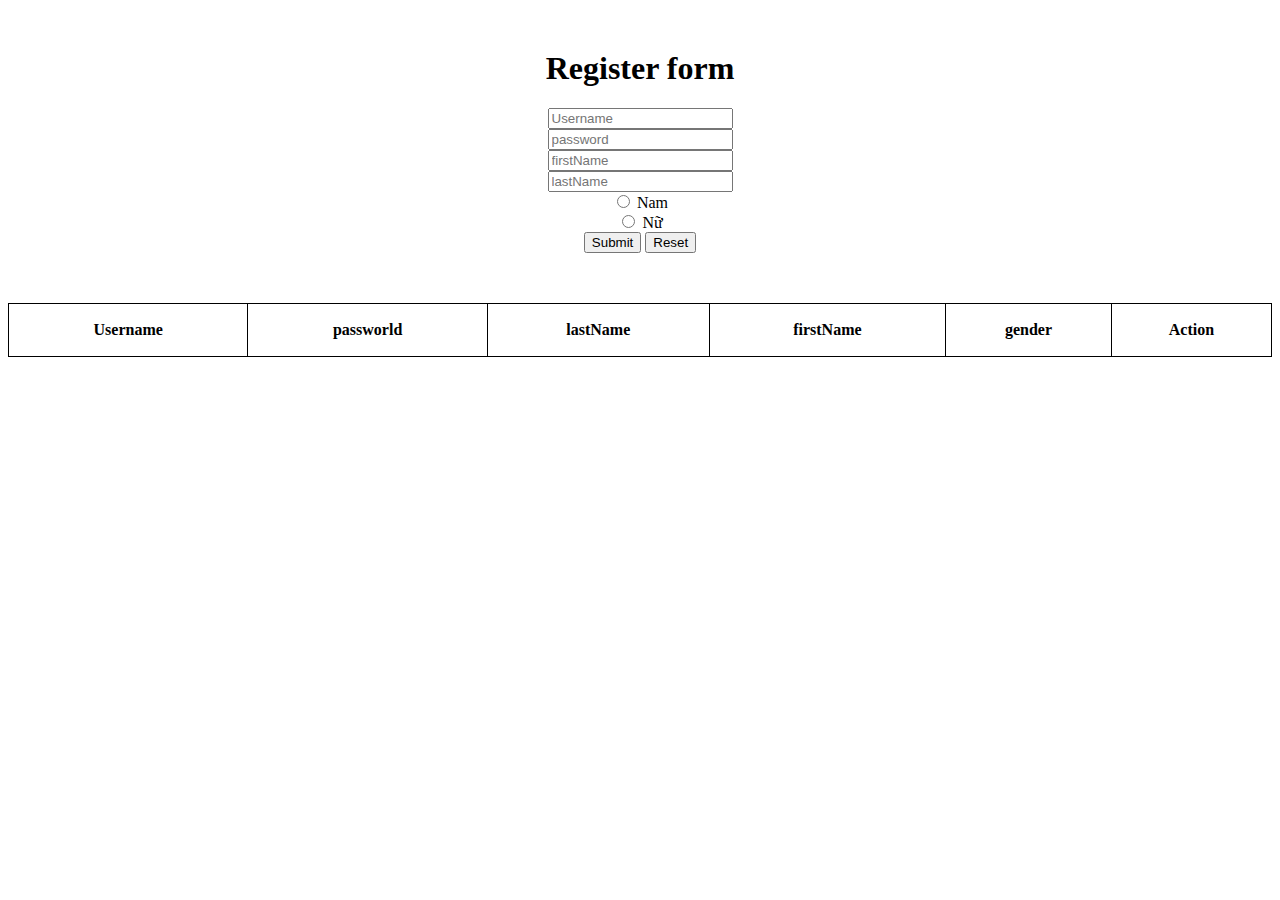
<file: html/index.html>
<!DOCTYPE html>
<html lang="en">
<head>
  <meta charset="UTF-8">
  <meta http-equiv="X-UA-Compatible" content="IE=edge">
  <meta name="viewport" content="width=device-width, initial-scale=1.0">
  <title>Document</title>

  <link rel="stylesheet" href="../css/index.css">
</head>
<body>
  <div class="main">
    <h1>Register form</h1>
    <form class="js-form-register">
      <input id="username" type="text" placeholder="Username"/>
      <span class="error js-err-user-name"></span>
      <br>
      <input id="password" type="text" placeholder="password"/>
      <br>
      <input id="firstName" type="text" placeholder="firstName"/>
      <br>
      <input id="lastName" type="text" placeholder="lastName"/>
      <br>
      <input type="radio" id="male" name="gender" value="male">
      <label for="male">Nam</label><br>
      <input type="radio" id="female" name="gender" value="female">
      <label for="female">Nữ</label><br>
      <button type="submit">Submit</button>
      <button class="js-btn-reset">Reset</button>
    </form>



    <table class="table">
      <thead>
          <th>Username</th>
          <th>passworld</th>
          <th>lastName</th>
          <th>firstName</th>
          <th>gender</th>
          <th>Action</th>
      </thead>
      <tbody class="js-content-table">
        </tr>
      </tbody>
    </table>
  </div>


  
  <script src="../js/index.js"></script>
</body>
</html>
</file>
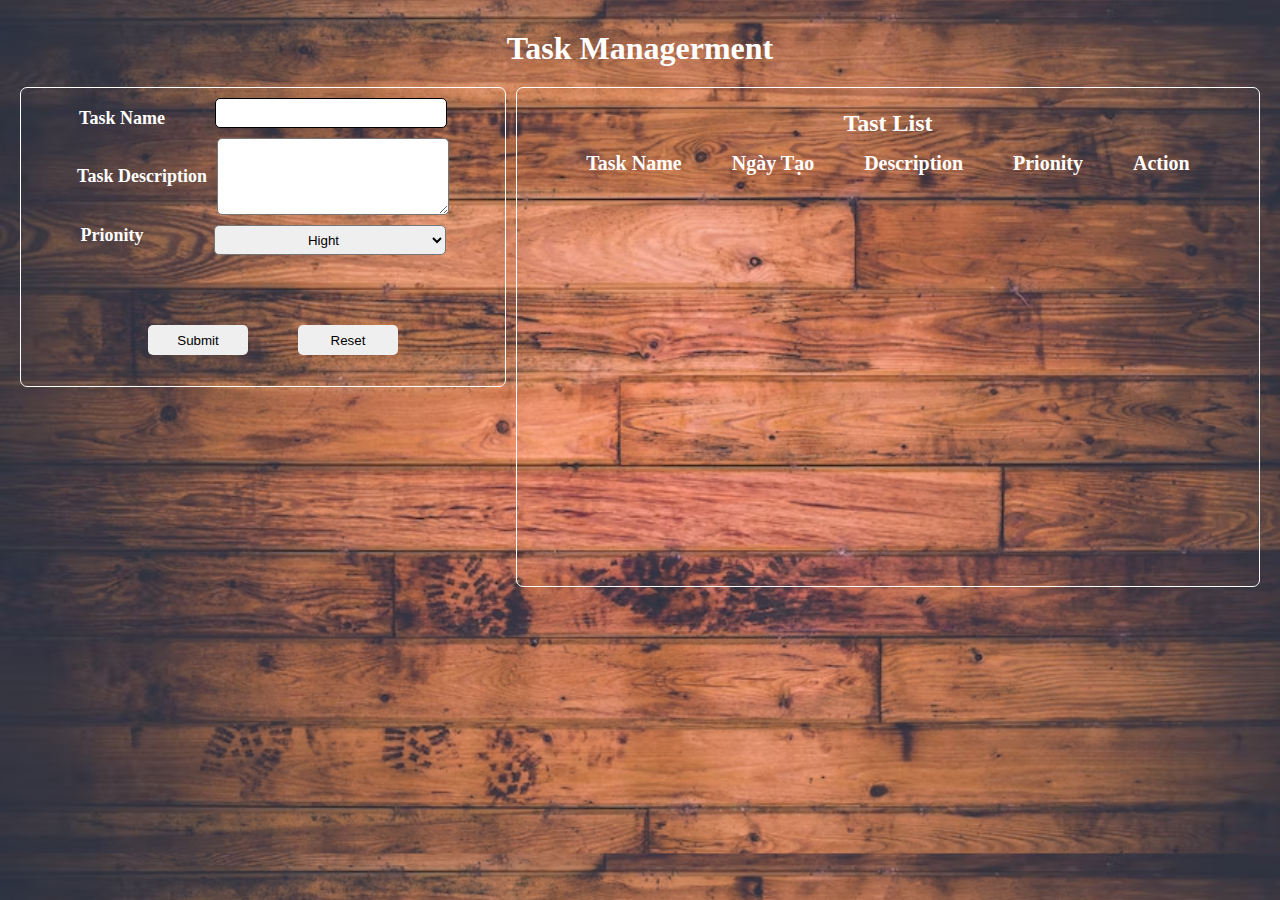
<file: html/demoLog.html>
<!DOCTYPE html>
<html lang="en">
<head>
    <meta charset="UTF-8">
    <meta http-equiv="X-UA-Compatible" content="IE=edge">
    <meta name="viewport" content="width=device-width, initial-scale=1.0">
    <title>DemoLog</title>
    <link rel="stylesheet" href="../css/demoLog.css">
</head>
<body>
        <div class="header-taskmanager">
                <div class="tab1-header">
                    <h1>Task Managerment</h1>
                </div>
        </div>


    <div class="taskmanager">
        <div class="tab1-taskmanager">
                <form action="#" class="form-class">
                    <div class="taskname">
                            <span>Task Name</span>
                            <input type="text" class="js-iput1">
                    </div>
                    <div class="task-description">
                            <span class="tasktitle">Task Description</span>
                            <textarea name="story" id="texaria-id" cols="40" rows="5"></textarea>
                    </div>
                    <div class="prionity">
                            <span>Prionity</span>
                            <select id="prionity-select">
                                <option value="hight">Hight</option>
                                <option value="medium">Medium</option>
                                <option value="low">Low</option>
                            </select>
                    </div>
                    <div class="submit-and-reset">
                            <button class="submit1" type="submit">Submit</button>
                            <button class="submit2" type="reset">Reset</button>
                    </div>
                </form>
        </div>

        <div class="tab2-Task-list">
                <div class="task-list-header">
                    <h2>Tast List</h2>
                </div>
                <table class="task-list-all-one">
                        <thead>
                                <tr>
                                        <th>Task Name</th>
                                        <th>Ngày Tạo</th>
                                        <th>Description</th>
                                        <th>Prionity</th>
                                        <th>Action</th>
                                </tr>
                        </thead>
                </table>
                <table class="js-handle"></table>
        </div>
    </div>

    <script src="../js/demoLog.js"></script>
</body>
</html>
</file>
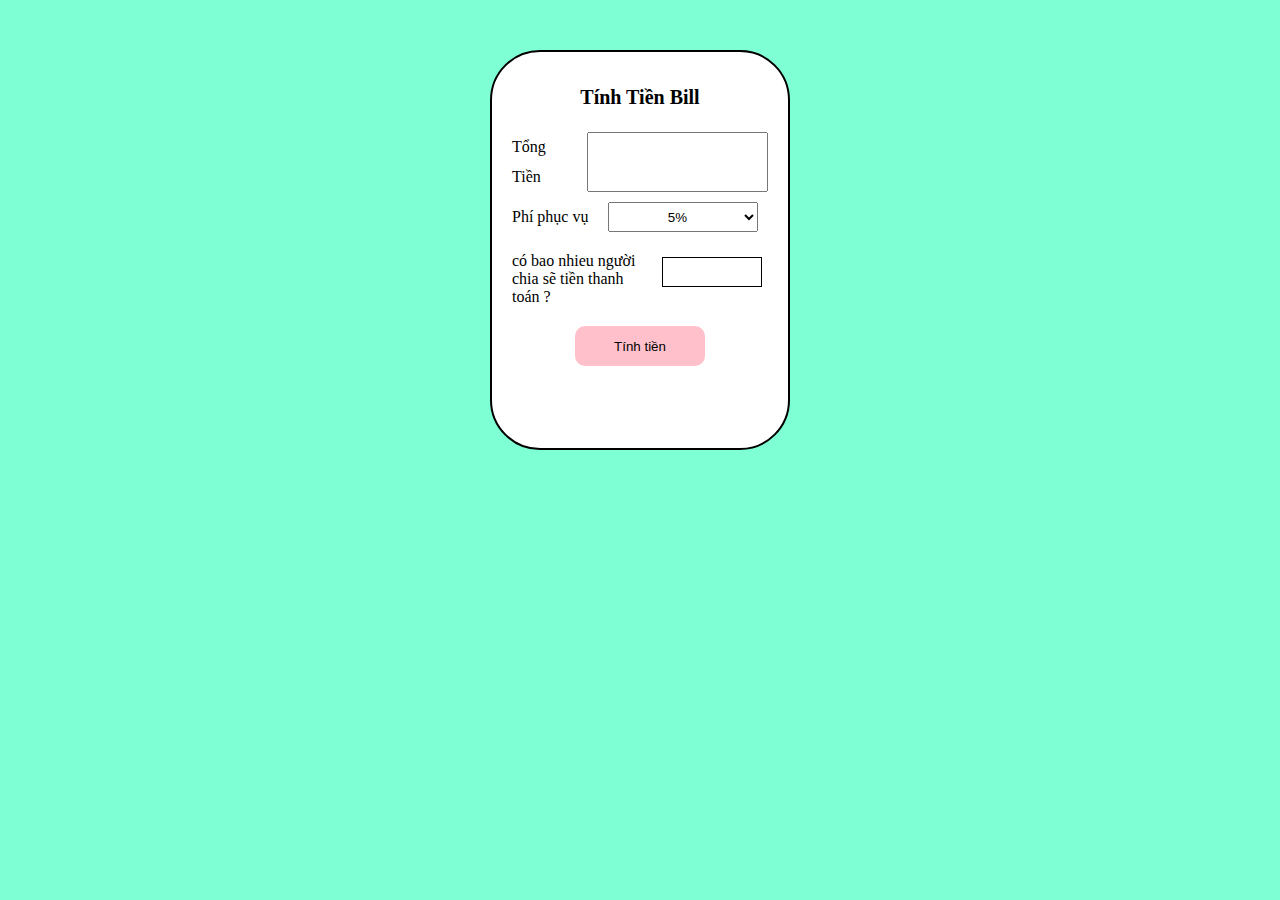
<file: html/exercise.html>
<!DOCTYPE html>
<html lang="en">
<head>
    <meta charset="UTF-8">
    <meta http-equiv="X-UA-Compatible" content="IE=edge">
    <meta name="viewport" content="width=device-width, initial-scale=1.0">
    <title>DropDown</title>
    <link rel="stylesheet" href="../css/exercise.css">
</head>
<body>
    <div class="exercise-dropdown">

    
    <div class="dropdown">
        <h1 class="header">Tính Tiền Bill</h1>
        <div class="tt-js-milion">
            <span class="tongtien">Tổng Tiền</span>
            <input type="text" class="js-input">
        </div>

        <div class="pdv-js-milion">
            <span>Phí phục vụ</span>
            <select class="js-select">
                <option class="js-five" value="5">5%</option>
                <option class="js-ten" value="10">10%</option>
                <option class="js-oneten-five" value="15">15%</option>
                <option class="js-twent" value="20">20%</option>
                <option class="js-tree-teen" value="30">30%</option>
                <option class="js-five-teen" value="50">50%</option>
                
            </select>
        </div>

        <div class="People-dropdown">
            <span class="title-people">có bao nhieu người<br> chia sẽ tiền thanh<br> toán ?</span>
            <input type="text" class="input-dropdown-people">
        </div>

        <div class="btn">
            <button class="tt-js-dropdown">Tính tiền</button>
        </div>

        <div class="end-js-dropdown">   
            <h5 class="title-js-end"></h5>
        </div>
    </div>
</div>

    <script src="../js/exercise.js"></script>
</body>
</html>
</file>
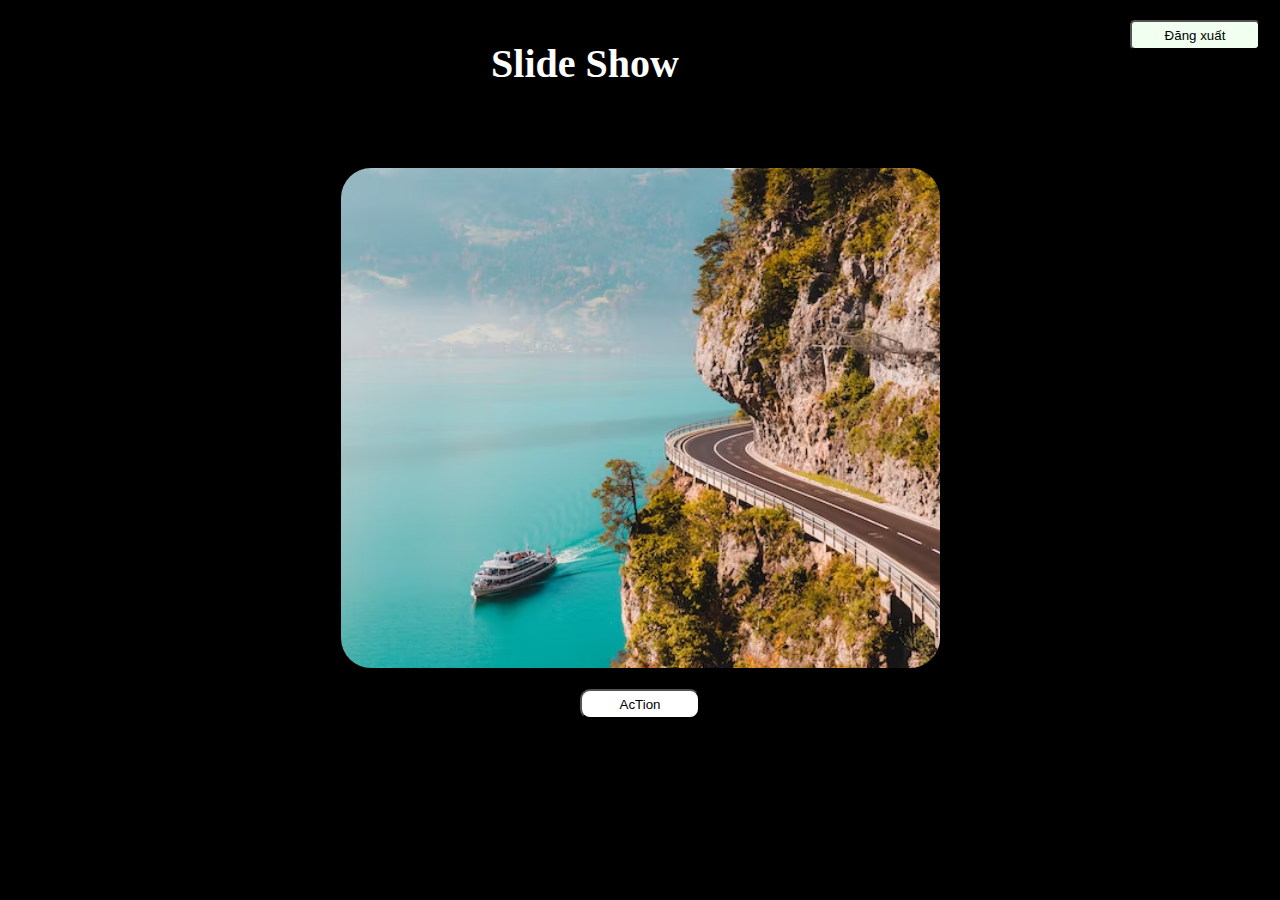
<file: html/exercise1.html>
<!DOCTYPE html>
<html lang="en">
<head>
    <meta charset="UTF-8">
    <meta http-equiv="X-UA-Compatible" content="IE=edge">
    <meta name="viewport" content="width=device-width, initial-scale=1.0">
    <title>Document</title>
    <link rel="stylesheet" href="../css/exercise1.css">
</head>
<body>
    <div class="btn-out-reload-mont_exercise">
        <button type="button" class="btn-reload">Đăng xuất</button>
    </div>
    <h1>Slide Show</h1>
    <div class="slide___show">
        <div class="img-slide">
            <img src="../imgs/img/photo_secnery_img2.avif" alt="#"class="img">
        </div>
        <div class="js-btn">
            <button class="btn" type="submit">AcTion</button>
        </div>
    </div>

    <script src="../js/exercise1.js"></script>
</body>
</html>
</file>
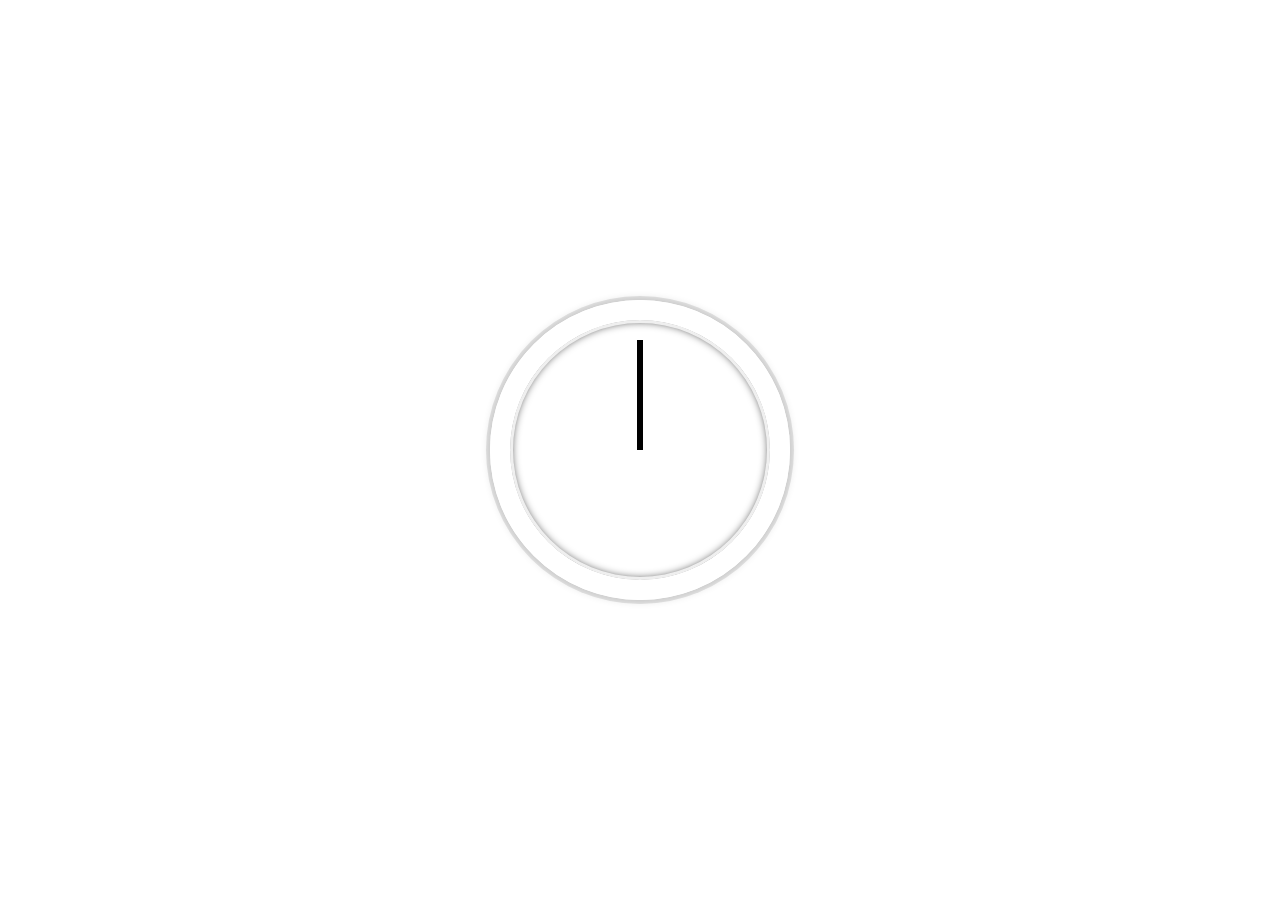
<file: html/indextwo.html>
<!DOCTYPE html>
<html lang="en">
<head>
    <meta charset="UTF-8">
    <meta http-equiv="X-UA-Compatible" content="IE=edge">
    <meta name="viewport" content="width=device-width, initial-scale=1.0">
    <title>Document</title>
    <link rel="stylesheet" href="../css/styletwo.css">
</head>
<body>
    <div class="clock">
        <div class="clock-face">
            <div class="hand hour-hand"></div>
            <div class="hand mins-hand"></div>
            <div class="hand second-hand"></div>
        </div>
    </div>
    <script src="../js/maintwo.js">
    </script>
</body>
</html>
</file>
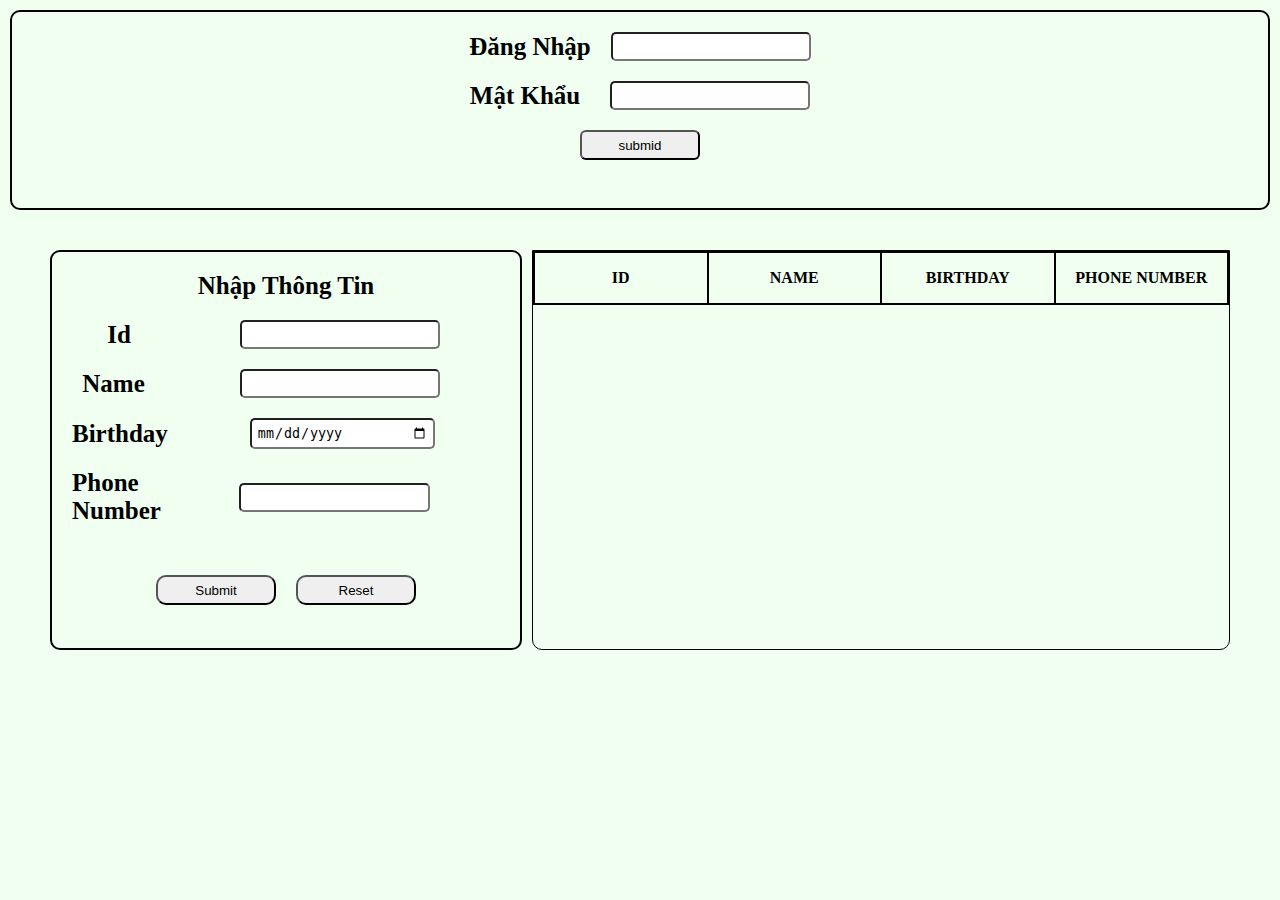
<file: html/montExercise.html>
<!DOCTYPE html>
<html lang="en">
<head>
    <meta charset="UTF-8">
    <meta http-equiv="X-UA-Compatible" content="IE=edge">
    <meta name="viewport" content="width=device-width, initial-scale=1.0">
    <title>MontExercise</title>
    <link rel="stylesheet" href="../css/montexercise.css">
</head>
<body>
    <div class="title-login-checkout">
            <div class="login">
                <span>Đăng Nhập</span>
                <input type="email" class="js-email-input">
            </div>
            <div class="password">
                <span>Mật Khẩu</span>
                <input type="password" class="password-email">
            </div>
            <div class="checkout">
                <button type="button" class="login-btn-js">submid</button>
            </div>
    </div>
    <div class="montexercise">
        <form action="#" class="tab__form__left">
            <h1>Nhập Thông Tin</h1>
            <div class="task-id">
                <span>Id</span>
                <input type="text" class="js-input-id">
                <span class="js__error"></span>
            </div>

            <div class="task-name">
                <span>Name</span>
                <input type="text" class="js-input-name">
                <span class="js-name__error"></span>
            </div>

            <div class="task-birthday">
                <span >Birthday</span>
                <input type="date" class="js-input-birtday">
            </div>

            <div class="task-phone">
                <span class="birtday_phone">Phone Number</span>
                <input type="number" class="js-input-phone">
            </div>
            <div class="task-btn">
                <button class="js-btn" type="submit">Submit</button>
                <button class="js-reset" type="reset">Reset</button>
            </div>
        </form>
        
        <div class="right-task">
            <table class="table_right_task">
                <thead>
                    <tr class="header-task2">
                        <th class="class-task2">ID</th>
                        <th class="class-name-task2">NAME</th>
                        <th class="class-birthday-task2">BIRTHDAY</th>
                        <th class="class-phone-task2">PHONE NUMBER</th>
                    </tr>
                </thead>
                <tbody class="js-handle-task2">
                    <tr>
                        <td></td>
                        <td></td>
                        <td></td>
                        <td></td>
                    </tr>
                </tbody>
            </table>
        </div>
    </div>
    <script src="../js/montexercise.js"></script>
</body>
</html>
</file>
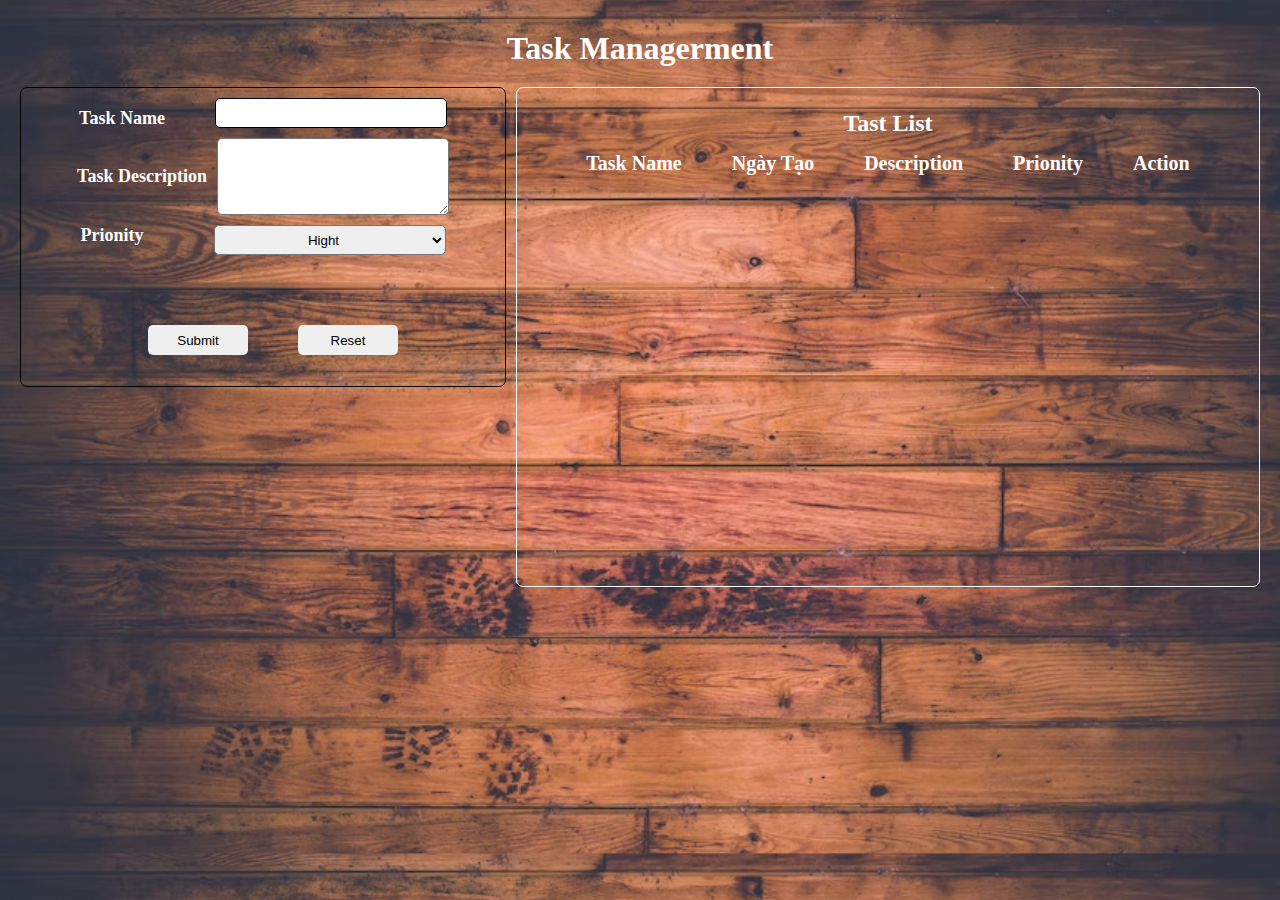
<file: html/taskManager.html>
<!DOCTYPE html>
<html lang="en">
<head>
    <meta charset="UTF-8">
    <meta http-equiv="X-UA-Compatible" content="IE=edge">
    <meta name="viewport" content="width=device-width, initial-scale=1.0">
    <title>TaskManager</title>
    <link rel="stylesheet" href="../css/taskManager.css">
</head>
<body>
        <div class="header-taskmanager">
                <div class="tab1-header">
                    <h1>Task Managerment</h1>
                </div>
        </div>


    <div class="taskmanager">
        <div class="tab1-taskmanager">
                <form action="#" class="form-class">
                    <div class="taskname">
                            <span>Task Name</span>
                            <input type="text" class="js-iput1">
                    </div>
                    <div class="task-description">
                            <span class="tasktitle">Task Description</span>
                            <textarea name="story" id="texaria-id" cols="40" rows="5"></textarea>
                    </div>
                    <div class="prionity">
                            <span>Prionity</span>
                            <select id="prionity-select">
                                <option value="hight">Hight</option>
                                <option value="medium">Medium</option>
                                <option value="low">Low</option>
                            </select>
                    </div>
                    <div class="submit-and-reset">
                            <button class="submit1" type="submit">Submit</button>
                            <button class="submit2" type="reset">Reset</button>
                    </div>
                </form>
        </div>

        <div class="tab2-Task-list">
                <div class="task-list-header">
                    <h2>Tast List</h2>
                </div>
                <table class="task-list-all-one">
                        <thead>
                                <tr>
                                        <th>Task Name</th>
                                        <th>Ngày Tạo</th>
                                        <th>Description</th>
                                        <th>Prionity</th>
                                        <th>Action</th>
                                </tr>
                        </thead>
                </table>
                <table class="js-handle"></table>
        </div>
    </div>

    <script src="../js/taskManager.js"></script>
</body>
</html>
</file>
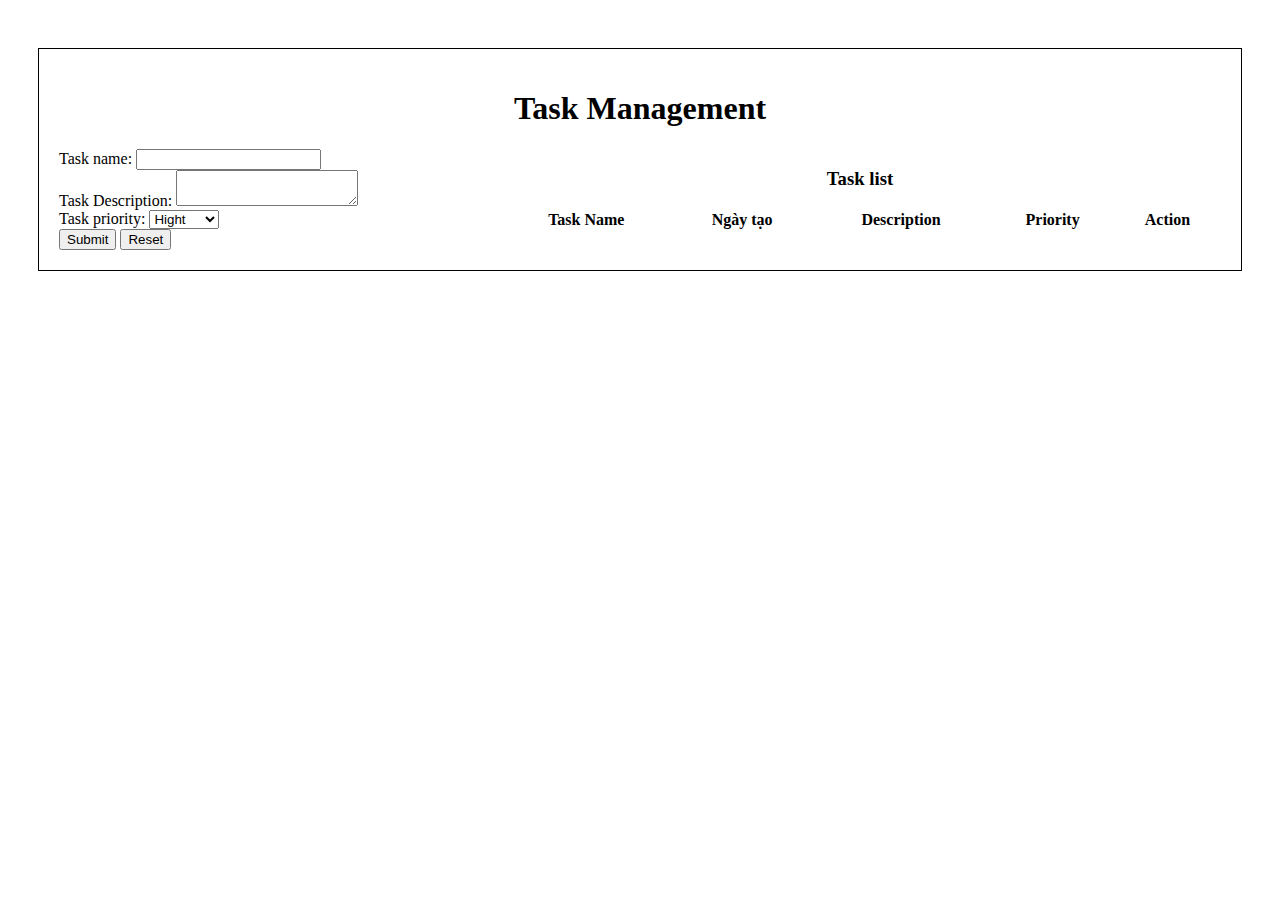
<file: html/thầy.html>
<!DOCTYPE html>
<html lang="en">
<head>
  <meta charset="UTF-8">
  <meta http-equiv="X-UA-Compatible" content="IE=edge">
  <meta name="viewport" content="width=device-width, initial-scale=1.0">
  <title>Document</title>

  <link rel="stylesheet" href="../css/thầy.css">
</head>

<body>
  <div class="content-task-management">
    <div class="wrapper-task-mn">
      <h1 class="content-task-management__title">Task Management</h1>
      <div class="wrapper-task-mn__flex">
        <form class="left-form js-left-form">
          <div>
            <label for="">Task name:</label>
            <input type="text" id="task-name" />
          </div>
          <div>
            <label for="">Task Description:</label>
            <textarea type="text" id="task-des"></textarea>
          </div>
          <div>
            <label for="">Task priority:</label>
            <select name="task-priority" id="task-priority">
              <option value="hight">Hight</option>
              <option value="medium">Medium</option>
              <option value="low">Low</option>
            </select>
          </div>

          <button class="js-submit-form" type="submit">Submit</button>
          <button class="js-btn-reset" type="reset">Reset</button>
        </form>
    
        <div class="right-form">
          <h3 class="content-task-management__title">Task list</h3>
    
          <table class="right-form__table">
            <thead>
              <tr>
                <th>Task Name</th>
                <th>Ngày tạo</th>
                <th>Description</th>
                <th>Priority</th>
                <th>Action</th>
              </tr>
            </thead>
            <tbody class="js-body-tasklist">
  
            </tbody>
          </table>
        </div>  
      </div>
    </div>
  </div>

  <script src="../js/thầy.js"></script>
</body>
</html>
</file>
<file: css/index.css>
.main {
  margin-top: 50px;
  text-align: center;
  /* background-color: lightskyblue; */
}

.error {
  color: red;
}

.table {
  margin-top: 50px;
  width: 100%;
  border-collapse: collapse;
  border: 1px solid black;
  line-height: 50px;
}

.table,thead,th{
  border: 1px solid black;
}
td {
  
  border: 1px solid black;
}
.gender-male {
  background-color: chartreuse;
}

.gender-female {
  background-color: pink;
}

.gender-unknown {
  background-color: purple;
}
</file>
<file: css/demoLog.css>
* {
    margin: 0;
    padding: 0;
    list-style: none;
    text-decoration: none;
    box-sizing: border-box;
}
body {
    /* background: url(../imgs/img/photo_img1\ secenery.avif); */
    background: url(../imgs/img/photo-senery_img5.avif);
    background-size:cover;
    object-fit: cover;
}
h1 {
    color: white;
}
.header-taskmanager {
    display: flex;
    justify-content: center;
    align-items: center;
    margin-top: 30px;
    color: black;
}
.taskmanager {
    display: flex;
    width: 100%;
    padding: 20px;
    gap: 10px;
}
.tab1-taskmanager {
    width: 40%;
    height: 300px;
    display: flex;
    border: 1px solid white;
    border-radius: 7px;
    padding: 10px;
    flex: 1;
}
.form-class {
    text-align: center;
    width: 100%;
    color: white;
    font-weight: bold;
}
.taskname {
    display: flex;
    justify-content: center;
    align-items: center;
}
.js-iput1 {
    width: 50%;
    margin-bottom: 10px;
    margin-left: 50px;
    border-radius: 5px;
    height: 30px;
    border: 1px solid black;
}
span {
    font-size: 18px;
}
.task-description {
    display: flex;
    justify-content: center;
    align-items: center;
    gap: 0px;
}
.tasktitle {
    margin-right: 10px;
}
#texaria-id {
    width: 50%;
    border-radius: 5px;
    overflow: hidden;
   text-overflow: ellipsis;
   overflow: hidden;
   display: -webkit-box;
   -webkit-line-clamp: 3; /* number of lines to show */
           line-clamp: 3; 
   -webkit-box-orient: vertical;
}
.prionity {
    display: flex;
    justify-content: center;
    align-items: center;
    gap: 20px;
}
#prionity-select {
    width: 50%;
    border-radius: 5px;
    margin-top: 10px;
    margin-left: 50px;
    height: 30px;
    text-align: center;
}   
.submit-and-reset {
    margin-top: 50px;
    display: flex;
    justify-content: center;
    align-items: center;
    gap: 50px;
    margin-left: 20px;
    padding: 20px;
}
.submit1 {
    width: 100px;
    border-radius: 5px;
    border: none;
    height: 30px;
    cursor: pointer;
}
.submit2 {
    width: 100px;
    border-radius: 5px;
    border: none;
    height: 30px;
    cursor: pointer;
}
/* tab2 */


.tab2-Task-list {
    width: 60%;
    height: 500px;
    border: 1px solid white;
    text-align: center;
    line-height: 30px;
    padding: 20px;
    font-weight: bold;
    border-radius: 7px;
}
.task-list-header {
    color: white;
}
.task-list-all-one {
    display: flex;
    justify-content: space-around;
    align-items: center;
    gap: 100px;
    color: white;
    padding: 10px;
    font-size: 20px;
}
.work-people {
    display: flex;
    justify-content: space-between;
    align-items: center;
    color: white;
    font-size: 15px;
}
.none-one {
    width: 100px;
}
.none-true {
    width: 100px;
}
.nomal {
    width: 100px;
    margin-left: 210px;
}
.work-people-done {
    display: flex;
    justify-content: space-between;
    align-items: center;
    color: white;
    font-size: 15px;
}
.work-people-color-pink {
    display: flex;
    justify-content: space-between;
    align-items: center;
    color: white;
    font-size: 15px;
}
.work-people-color-blue {
    display: flex;
    justify-content: space-between;
    align-items: center;
    color: white;
    font-size: 15px;
}
.hight {
    width: 70px;
    height: 25px;
    margin-left: 50px;
    text-align: center;
    border-radius: 5px;
    margin-left: 210px;
    background-color:pink;
    color: black;
}
.none3 {
    width: 100px;
}
.none4 {
    width: 100px;
    border-radius: 6px;
}
.low {
    width: 70px;
    height: 25px;
    margin-left: 210px;
    text-align: center;
    border-radius: 5px;
    background-color: rgb(98, 120, 231);
    color: black;
}
.none5 {
    width: 100px;
    border-radius: 6px;
}
.none6 {
    width: 100px;
    border-radius: 6px;
}
.done-del1 {
    display: flex;
    gap: 10px;
    border-radius: 6px;
    color: black;
}
.done1 {
    width: 70px;
    height: 25px;
    border-radius: 6px;
    color: black;
}
.del1{
    width: 70px;
    height: 25px;
    border-radius: 6px;
    color: black;
}
.done2 {
    width: 70px;
    height: 25px;
    border-radius: 6px;
    color: black;
}
.del2{
    width: 70px;
    height: 25px;
    border-radius: 6px;
    color: black;
}
.done3 {
    width: 70px;
    height: 25px;
    border-radius: 6px;
    background-color: pink;
    color: black;
}
.del3{
    width: 70px;
    height: 25px;
    border-radius: 6px;
    background-color: pink;
    color: black;
}
.done4 {
    width: 70px;
    height: 25px;
    background-color: rgb(98, 120, 231);
    border-radius: 6px;
    color: black;
}
.del4{
    width: 70px;
    height: 25px;
    background-color: rgb(98, 120, 231);
    color: black;
    border-radius: 6px;
}
.pink-bgr {
    background-color: pink;
    width: 120px;
    border-radius: 6px;
    color: white;
}
.blue-bgr {
    background-color: rgb(98, 120, 231);
    margin-top: 10px;
    width: 120px;
    border-radius: 6px;
}
tr {
    display: flex;
    gap: 50px;
}
.js-handle {
    margin-right: 200px;
}
th {
    color: white;
}

.done-task > td {
    text-decoration: line-through;
  }
</file>
<file: css/exercise.css>
* {
    margin: 0;
    padding: 0;
    box-sizing: border-box;
}
body {
    background-color:aquamarine;
}
.exercise-dropdown {
    display: flex;
    justify-content: center;
    align-items: center;
    margin-top: 50px;
}
.dropdown {
    width: 300px;
    height: 400px;
    border: 2px solid black;
    border-radius: 50px;
    color: black;
    line-height: 30px;
    font-weight: 10;
    padding: 20px;
    color: black;
    background-color: white;
}
.header {
    text-align: center;
    font-size: 20px;
    margin-top: 10px;
}
.tt-js-milion {
    justify-content: center;
    margin-top: 20px;
    display: flex;
}
.million-js-dropdown {
    width: 150px;
    height: 30px;
    margin-left: 20px;
    text-align: center;
    border: 1px solid black;
}
.pdv-js-milion {
    display: flex;
    margin-top: 10px;
}
.body-js-dropdown {
    width: 150px;
    height: 30px;
    margin-left: 25px;
    text-align: center;
}
.People-dropdown {
    line-height: normal;
    margin-top: 20px;
    display: flex;
}
.title-people {
    width: 150px;
}
.js-input {
    text-align: center;
    margin-left: 10px;
}
.input-dropdown-people {
    width: 100px;
    height: 30px;
    margin-top: 5px;
    display: flex;
    align-items: center;
    justify-content: center;
    border: 1px solid black;
    text-align: center;
}
.btn {
    display: flex;
    justify-content: center;
    margin-top: 20px;
}
.tt-js-dropdown {
    width: 130px;
    height: 40px;
    border-radius: 10px;
    color: black;
    background-color: pink;
    cursor: pointer;
    border: none;
}
.end-js-dropdown {
    text-align: center;
    margin-top: 20px;
    color: black;
}
.js-select {
    width: 150px;
    margin-left: 20px;
    text-align: center;
}
h5 {
    font-weight: 10;
    color:black;
}
</file>
<file: css/exercise1.css>
* {
    margin: 0;
    padding: 0;
    box-sizing: border-box;
}
html {
    background-color: black;
}
.slide___show {
    padding: 40px;
}
h1 {
    text-align: center;
    padding: 40px;
    color: white;
    font-size: 40px;
    font-weight: bold;
}
.img-slide {
    text-align: center;
    border: 1px solid black;
    overflow: hidden;
    display: flex;
    justify-content: center;
    align-items: center;
    background-color: black;
}
.img {
    text-align: center;
    width: 50%;
    height: 500px;
    object-fit: cover;
    background-size: cover;
    border-radius: 30px;
    /* display: none; */
}
.js-btn {
    display: flex;
    justify-content: center;
    align-items: center;
    padding: 20px;
}
.btn {
    width: 120px;
    border-radius: 10px;
    height: 30px;
    background-color:white;
    cursor: pointer;
}
.btn-out-reload-mont_exercise {
    float: right;
    margin-right: 20px;
    margin-top: 20px;
}
.btn-reload {
    width: 130px;
    height: 30px;
    background-color: honeydew;
    color: black;
    border-radius: 5px;
    cursor: pointer;
}
</file>
<file: css/styletwo.css>
* {
    box-sizing: border-box;
    margin: 0;
    padding: 0;
}
html {
    /* background-color: #018DED; */
    background: url(https://media.istockphoto.com/id/1128410927/photo/blue-sky-background-and-white-clouds-soft-focus-and-copy-space.jpg?b=1&s=170667a&w=0&k=20&c=YL7M8pssMunJkW_R5RqP9kTAP8A37s0Kqgiy1cmrvWU=);
    object-fit: cover;
    background-size: cover;
    font-family: 'helvetica neue';
    text-align: center;
    font-size: 10px;
}
body {
    font-size: 2rem;
    display: flex;
    flex: 1;
    min-height: 100vh;
    align-items: center;
}
.clock{
    width: 30rem;
    height: 30rem;
    border:20px solid white;
    border-radius: 50%;
    margin: 50px auto;
    position: relative;
    padding: 2rem;
    box-shadow: 
    0 0 0px 4px rgba(0,0,0,0.1),
    inset 0 0 0 3px #EFEFEF,
    inset 0 0 10px black,
    0 0 10px rgba(0,0,0,0.2);
}
.clock-face {
    position: relative;
    width: 100%;
    height: 100%;
    transform: translateY(-3px);
}

.hand {
    width: 50%;
    height: 6px;
    background-color: black;
    position: absolute;
    top: 50%;
    transform-origin: 100%;
    transform: rotate(90deg);
    transition: all 0.05s;
    transition-timing-function: cubic-bezier(0.1,2.7,0.58,1);
}
</file>
<file: css/montexercise.css>
* {
    margin: 0;
    padding: 0;
    box-sizing: border-box;
}
.montexercise {
    width: 100%;
    padding: 40px;
    display: flex;
}
.tab__form__left{
    width: 40%;
    height: 400px;
    border: 2px solid black;
    padding: 20px;
    border-radius: 10px;
}
h1 {
    text-align: center;
    font-size: 25px;
}
span{
    font-size: 25px;
    font-weight: bold;
}
.task-id {
    display: flex;
    justify-content: center;
    align-items: center;
    margin-top: 20px;
    flex: 1;
    gap: 25px;
}
.task-name {
    display: flex;
    justify-content: center;
    align-items: center;
    margin-top: 20px;
    flex: 1;
    gap: 50px;
}
.task-birthday {
    display: flex;
    justify-content: center;
    align-items: center;
    margin-top: 20px;
    flex: 1;
    gap: 82px;
}
.task-phone {
    display: flex;
    justify-content: center;
    align-items: center;
    margin-top: 20px;
}
.birtday_phone {
    margin-right: 20px;
}
input {
    width: 200px;
    border-radius: 5px;
    padding: 5px;

}
.js-input-name {
    margin-left: 45px;
}
.js-input-phone {
    margin-right: 70px;
}
.js-input-birtday {
    margin-right: 65px;
}
.js-input-id {
    margin-left: 84px;
}
.task-btn {
    display: flex;
    gap: 20px;
    justify-content: center;
    align-items: center;
    margin-top: 50px;
}
.js-btn {
    width: 120px;
    height: 30px;
    border-radius: 10px;
    cursor: pointer;
}
.js-reset{
    width: 120px;
    height: 30px;
    border-radius: 10px;
    cursor: pointer;
}
/* tab2 */
.right-task {
    width: 60%;
    border: 1px solid black;
    margin-left: 10px;
    line-height: 50px;  
    border-collapse: collapse;
    display: flex;
    justify-content: center;
    border-bottom-left-radius: 10px;
    border-bottom-right-radius: 10px;
}
.table_right_task {
    width: 100%;
    height: 100%;
    border-collapse: collapse;
    border: 2px solid black;
}
.header-task2 {
    border-collapse: collapse;
    border: 2px solid black;
}
.class-task2 {
    width: 25%;
    border: 2px solid black;
}
.class-name-task2 {
    width: 25%;
    border: 2px solid black;
}
.class-birthday-task2 {
    width: 25%;
    border: 2px solid black;
}
.class-phone-task2 {
    width: 25%;
    border: 2px solid black;
}
tbody {
    width: 100%;
    /* height: 50px; */
}
body {
    background-color:honeydew;
}
.task__id {
    border: 2px solid black;
    text-align: center;
    width: 40px;
}
.handle__btn__task2{
    display: flex;
    justify-content: space-evenly;
    padding: 20px;
    margin-bottom: 40px;
    gap: 20px;
}
.btn__handle_js {
    width: 120px;
    height: 30px;
    /* margin-bottom: 10px; */
}
.js__error {
    color: red;
    font-weight:100;
}
.js-name__error {
    color: red;
    font-weight: normal;
}
.title-login-checkout {
    width: 100%;
    height: 200px;
    padding: 20px;
    border: 2px solid black;
    padding: 20px;
    border-radius: 10px;
}
.login {
    display: flex;
    justify-content: center;
    align-items: center;
    gap: 20px;
}
body {
    padding: 10px;
}
.password {
    display: flex;
    justify-content: center;
    align-items: center;
    margin-top: 20px;
    gap: 30px;
}
.checkout {
    display: flex;
    justify-content: center;
    align-items: center;
    margin-top: 20px;
}
.login-btn-js {
    width: 120px;
    height: 30px;
    border-radius: 6px;
    cursor: pointer;
}
</file>
<file: css/taskManager.css>
* {
    margin: 0;
    padding: 0;
    list-style: none;
    text-decoration: none;
    box-sizing: border-box;
}
body {
    /* background: url(../imgs/img/photo_img1\ secenery.avif); */
    background: url(../imgs/img/photo-senery_img5.avif);
    background-size:cover;
    object-fit: cover;
}
h1 {
    color: white;
}
.header-taskmanager {
    display: flex;
    justify-content: center;
    align-items: center;
    margin-top: 30px;
    color: black;
}
.taskmanager {
    display: flex;
    width: 100%;
    padding: 20px;
    gap: 10px;
}
.tab1-taskmanager {
    width: 40%;
    height: 300px;
    display: flex;
    border: 1px solid black;
    border-radius: 7px;
    padding: 10px;
    flex: 1;
}
.form-class {
    text-align: center;
    width: 100%;
    color: white;
    font-weight: bold;
}
.taskname {
    display: flex;
    justify-content: center;
    align-items: center;
}
.js-iput1 {
    width: 50%;
    margin-bottom: 10px;
    margin-left: 50px;
    border-radius: 5px;
    height: 30px;
    border: 1px solid black;
}
span {
    font-size: 18px;
}
.task-description {
    display: flex;
    justify-content: center;
    align-items: center;
    gap: 0px;
}
.tasktitle {
    margin-right: 10px;
}
#texaria-id {
    width: 50%;
    border-radius: 5px;
    overflow: hidden;
   text-overflow: ellipsis;
   overflow: hidden;
   display: -webkit-box;
   -webkit-line-clamp: 3; /* number of lines to show */
           line-clamp: 3; 
   -webkit-box-orient: vertical;
}
.prionity {
    display: flex;
    justify-content: center;
    align-items: center;
    gap: 20px;
}
#prionity-select {
    width: 50%;
    border-radius: 5px;
    margin-top: 10px;
    margin-left: 50px;
    height: 30px;
    text-align: center;
}   
.submit-and-reset {
    margin-top: 50px;
    display: flex;
    justify-content: center;
    align-items: center;
    gap: 50px;
    margin-left: 20px;
    padding: 20px;
}
.submit1 {
    width: 100px;
    border-radius: 5px;
    border: none;
    height: 30px;
    cursor: pointer;
}
.submit2 {
    width: 100px;
    border-radius: 5px;
    border: none;
    height: 30px;
    cursor: pointer;
}
/* tab2 */


.tab2-Task-list {
    width: 60%;
    height: 500px;
    border: 1px solid white;
    text-align: center;
    line-height: 30px;
    padding: 20px;
    font-weight: bold;
    border-radius: 7px;
}
.task-list-header {
    color: white;
}
.task-list-all-one {
    display: flex;
    justify-content: space-around;
    align-items: center;
    gap: 100px;
    color: white;
    padding: 10px;
    font-size: 20px;
}
.work-people {
    display: flex;
    justify-content: space-between;
    align-items: center;
    color: white;
    font-size: 15px;
}
.none-one {
    width: 100px;
}
.none-true {
    width: 100px;
}
.nomal {
    width: 100px;
    margin-left: 210px;
}
.work-people-done {
    display: flex;
    justify-content: space-between;
    align-items: center;
    color: white;
    font-size: 15px;
}
.work-people-color-pink {
    display: flex;
    justify-content: space-between;
    align-items: center;
    color: white;
    font-size: 15px;
}
.work-people-color-blue {
    display: flex;
    justify-content: space-between;
    align-items: center;
    color: white;
    font-size: 15px;
}
.hight {
    width: 70px;
    height: 25px;
    margin-left: 50px;
    text-align: center;
    border-radius: 5px;
    margin-left: 210px;
    background-color:pink;
    color: black;
}
.none3 {
    width: 100px;
}
.none4 {
    width: 100px;
    border-radius: 6px;
}
.low {
    width: 70px;
    height: 25px;
    margin-left: 210px;
    text-align: center;
    border-radius: 5px;
    background-color: rgb(98, 120, 231);
    color: black;
}
.none5 {
    width: 100px;
    border-radius: 6px;
}
.none6 {
    width: 100px;
    border-radius: 6px;
}
.done-del1 {
    display: flex;
    gap: 10px;
    border-radius: 6px;
    color: black;
}
.done1 {
    width: 70px;
    height: 25px;
    border-radius: 6px;
    color: black;
}
.del1{
    width: 70px;
    height: 25px;
    border-radius: 6px;
    color: black;
}
.done2 {
    width: 70px;
    height: 25px;
    border-radius: 6px;
    color: black;
}
.del2{
    width: 70px;
    height: 25px;
    border-radius: 6px;
    color: black;
}
.done3 {
    width: 70px;
    height: 25px;
    border-radius: 6px;
    background-color: pink;
    color: black;
}
.del3{
    width: 70px;
    height: 25px;
    border-radius: 6px;
    background-color: pink;
    color: black;
}
.done4 {
    width: 70px;
    height: 25px;
    background-color: rgb(98, 120, 231);
    border-radius: 6px;
    color: black;
}
.del4{
    width: 70px;
    height: 25px;
    background-color: rgb(98, 120, 231);
    color: black;
    border-radius: 6px;
}
.pink-bgr {
    background-color: pink;
    width: 120px;
    border-radius: 6px;
    color: white;
}
.blue-bgr {
    background-color: rgb(98, 120, 231);
    margin-top: 10px;
    width: 120px;
    border-radius: 6px;
}
tr {
    display: flex;
    gap: 50px;
}
.js-handle {
    margin-right: 200px;
}
th {
    color: white;
}
</file>
<file: css/thầy.css>
.content-task-management {
    padding: 40px 30px;
  }
  
  .wrapper-task-mn {
    padding: 20px;
    border: 1px solid black;
  }
  
  .content-task-management__title {
    text-align: center;
  }
  
  .wrapper-task-mn__flex {
    display: flex;
    column-gap: 40px;
  }
  
  .left-form {
    min-width: 400px;
  }
  
  .right-form, .right-form__table {
    width: 100%;
  }
  
  .done-task > td {
    text-decoration: line-through;
  }
</file>
